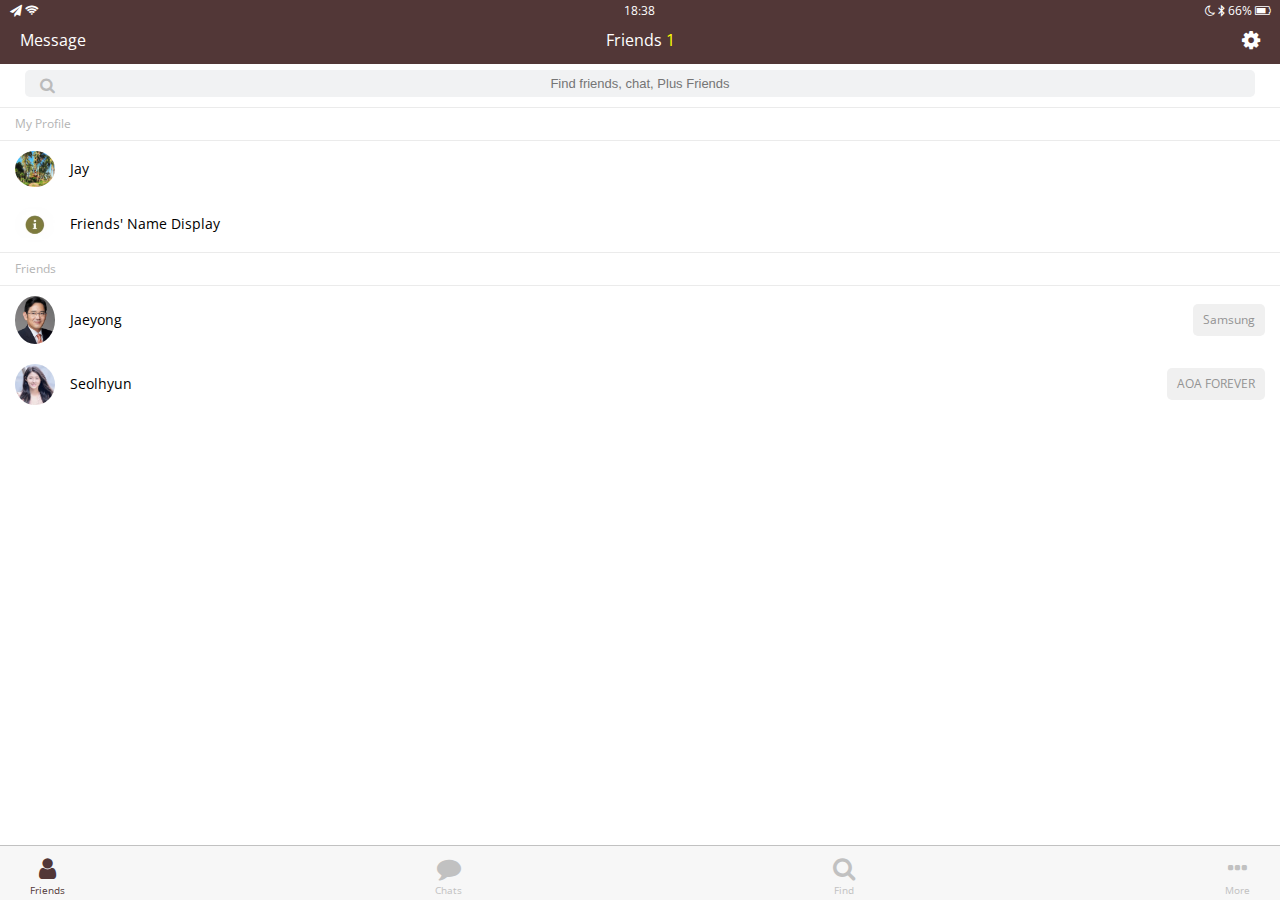
<file: index.html>
<!DOCTYPE html>
<html lang="en">
  <head>
    <meta charset="UTF-8" />
    <meta name="viewport" content="width=device-width, initial-scale=1.0" />
    <meta http-equiv="X-UA-Compatible" content="ie=edge" />
    <link
      rel="stylesheet"
      href="https://cdnjs.cloudflare.com/ajax/libs/font-awesome/4.7.0/css/font-awesome.css"
    />
    <title>Friends</title>
    <link rel="stylesheet" href="css/styles.css" />
  </head>
  <body>
    <header class="top-header">
      <div class="header__top">
        <div class="header__column">
          <i class="fa fa-paper-plane" aria-hidden="true"></i>
          <i class="fa fa-wifi" aria-hidden="true"></i>
        </div>
        <div class="header__column">
          <span class="header__time">18:38</span>
        </div>
        <div class="header__column">
          <i class="fa fa-moon-o" aria-hidden="true"></i>
          <i class="fa fa-bluetooth-b" aria-hidden="true"></i>
          <span class="header__bettery"
            >66% <i class="fa fa-battery-three-quarters" aria-hidden="true"></i
          ></span>
        </div>
      </div>
      <div class="header__bottom">
        <div class="header__column">
          <span class="header__text"> Message</span>
        </div>
        <div class="header__column">
          <span class="header__text">
            Friends <span class="header__number">1</span></span
          >
        </div>
        <div class="header__column"><i class="fa fa-cog fa-lg"></i></div>
      </div>
    </header>
    <main class="friends">
      <div class="search-bar">
        <i class="fa fa-search"></i>
        <input type="text" placeholder="Find friends, chat, Plus Friends" />
      </div>
      <section class="friends__section">
        <header class="friends__section-header">
          <h6 class="friends__section-title">My Profile</h6>
        </header>
        <div class="friends__section-rows">
          <div class="friends__section-row">
            <img src="images/myprofile.png" alt="" />
            <a href="profile.html" class="friends__section-name"> Jay </a>
          </div>
          <div class="friends__section-row">
            <img src="images/info.png" alt="" />
            <span class="friends__section-name">Friends' Name Display</span>
          </div>
        </div>
      </section>
      <section class="friends__friends-section">
        <header class="friends__section-header">
          <h6 class="friends__section-title">Friends</h6>
        </header>
        <div class="friends__section-rows">
          <div class="friends__section-row with-tagline">
            <div class="friends__section-column">
              <img src="images/jaeyong.png" alt="" />
              <span class="friends__section-name">Jaeyong </span>
            </div>
            <span class="friends__section-tagline">Samsung</span>
          </div>
          <div class="friends__section-row with-tagline ">
            <div class="friends__section-column">
              <img src="images/seolhyun.png" alt="" />
              <span class="friends__section-name">Seolhyun </span>
            </div>
            <span class="friends__section-tagline">AOA FOREVER</span>
          </div>
        </div>
      </section>
    </main>
    <nav class="tab-bar">
      <a href="index.html" class="tab-bar__tab tab-bar__tab--selected">
        <i class="fa fa-user"></i><span class="tab-bar__title">Friends</span>
      </a>
      <a href="chats.html" class="tab-bar__tab">
        <i class="fa fa-comment"></i><span class="tab-bar__title">Chats</span>
      </a>
      <a href="find.html" class="tab-bar__tab">
        <i class="fa fa-search"></i><span class="tab-bar__title">Find</span>
      </a>
      <a href="more.html" class="tab-bar__tab">
        <i class="fa fa-ellipsis-h"></i><span class="tab-bar__title">More</span>
      </a>
    </nav>
    <div class="bigscreentext">Please make your screen smaller</div>
  </body>
</html>
</file>
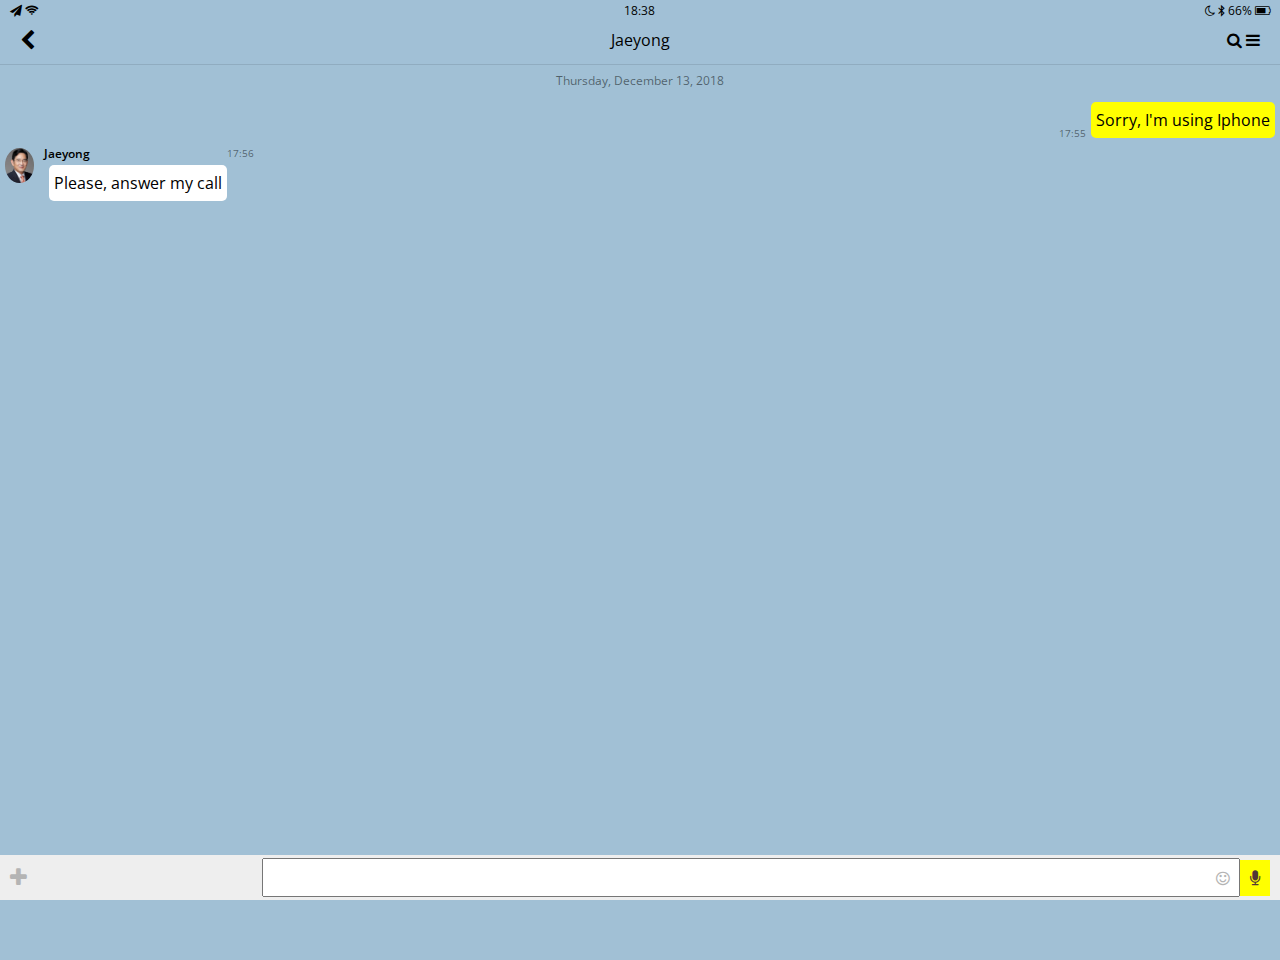
<file: chat.html>
<!DOCTYPE html>
<html lang="en">
  <head>
    <meta charset="UTF-8" />
    <meta name="viewport" content="width=device-width, initial-scale=1.0" />
    <meta http-equiv="X-UA-Compatible" content="ie=edge" />
    <link
      rel="stylesheet"
      href="https://cdnjs.cloudflare.com/ajax/libs/font-awesome/4.7.0/css/font-awesome.css"
    />
    <title>Chat</title>
    <link rel="stylesheet" href="css/styles.css" />
  </head>
  <body class="body-chat">
    <header class="top-header chat-header">
      <div class="header__top">
        <div class="header__column">
          <i class="fa fa-paper-plane" aria-hidden="true"></i>
          <i class="fa fa-wifi" aria-hidden="true"></i>
        </div>
        <div class="header__column">
          <span class="header__time">18:38</span>
        </div>
        <div class="header__column">
          <i class="fa fa-moon-o" aria-hidden="true"></i>
          <i class="fa fa-bluetooth-b" aria-hidden="true"></i>
          <span class="header__bettery"
            >66% <i class="fa fa-battery-three-quarters" aria-hidden="true"></i
          ></span>
        </div>
      </div>

      <div class="header__bottom">
        <div class="header__column">
          <a href="chats.html"> <i class="fa fa-chevron-left fa-lg"></i> </a>
        </div>
        <div class="header__column">
          <span class="header__text">Jaeyong</span>
        </div>
        <div class="header__column">
          <i class="fa fa-search"></i> <i class="fa fa-bars"></i>
        </div>
      </div>
    </header>
    <main class="chat">
      <div class="date-divider">
        <span class="date-divider__text"> Thursday, December 13, 2018 </span>
      </div>
      <div class="chat__message chat__message--from-me">
        <span class="chat__message-time"> 17:55 </span>
        <span class="chat__message-body"> Sorry, I'm using Iphone </span>
      </div>
      <div class="chat__message chat__message--to-me">
        <img src="images/jaeyong.png" alt="" class="chat__message-avatar" />
        <div class="chat__message-center">
          <h3 class="chat__message-user-name">Jaeyong</h3>
          <span class="chat__message-body"> Please, answer my call </span>
        </div>
        <span class="chat__message-time"> 17:56 </span>
      </div>
    </main>
    <div class="type-message">
      <i class="fa fa-plus fa-lg"></i>
      <div class="type-message__input">
        <input type="text" /> <i class="fa fa-smile-o"></i>
        <span class="record-message"> <i class="fa fa-microphone"></i> </span>
      </div>
    </div>
    <div class="bigscreentext">Please make your screen smaller</div>
  </body>
</html>
</file>
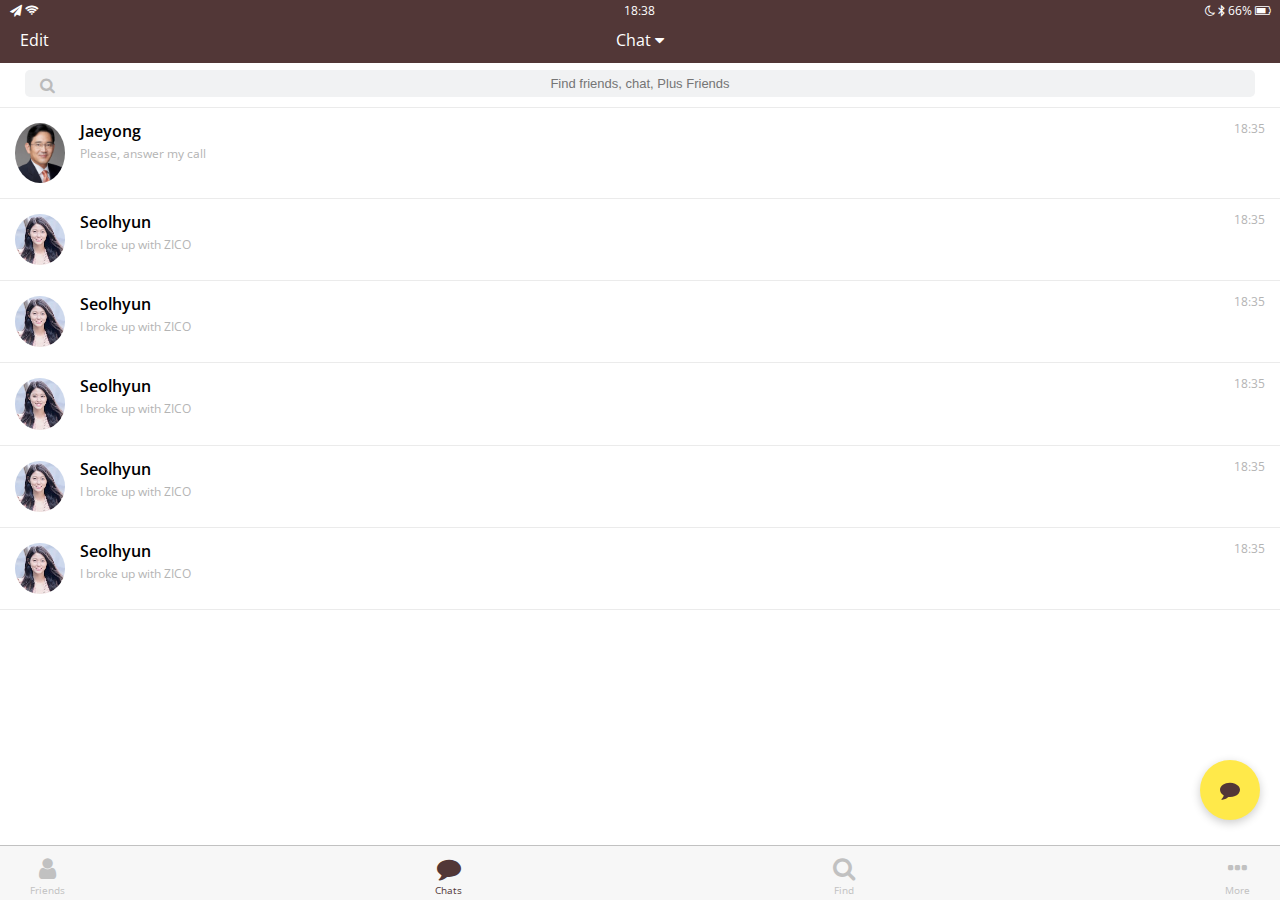
<file: chats.html>
<!DOCTYPE html>
<html lang="en">
  <head>
    <meta charset="UTF-8" />
    <meta name="viewport" content="width=device-width, initial-scale=1.0" />
    <meta http-equiv="X-UA-Compatible" content="ie=edge" />
    <link
      rel="stylesheet"
      href="https://cdnjs.cloudflare.com/ajax/libs/font-awesome/4.7.0/css/font-awesome.css"
    />
    <title>Chats</title>
    <link rel="stylesheet" href="css/styles.css" />
  </head>
  <body>
    <header class="top-header">
      <div class="header__top">
        <div class="header__column">
          <i class="fa fa-paper-plane" aria-hidden="true"></i>
          <i class="fa fa-wifi" aria-hidden="true"></i>
        </div>
        <div class="header__column">
          <span class="header__time">18:38</span>
        </div>
        <div class="header__column">
          <i class="fa fa-moon-o" aria-hidden="true"></i>
          <i class="fa fa-bluetooth-b" aria-hidden="true"></i>
          <span class="header__bettery"
            >66% <i class="fa fa-battery-three-quarters" aria-hidden="true"></i
          ></span>
        </div>
      </div>
      <div class="header__bottom">
        <div class="header__column">
          <span class="header__text"> Edit</span>
        </div>
        <div class="header__column">
          <span class="header__text">
            Chat <i class="fa fa-caret-down"></i
          ></span>
        </div>
        <div class="header__column"></div>
      </div>

      <!--
        div class="header__bottom">
          <div class="header__column">
            <span class="header__text"> Edit</span>
          </div>
          <div class="header__column">
            <span class="header__text">
              Chats <i class="fa fa-caret-down"></i>
            </span>
          </div>
        </div>
      -->
    </header>
    <main class="chats">
      <div class="search-bar">
        <i class="fa fa-search"></i>
        <input type="text" placeholder="Find friends, chat, Plus Friends" />
      </div>
      <ul class="chats__list">
        <li class="chats__chat">
          <a href="chat.html">
            <div class="chat__content">
              <img src="images/jaeyong.png" alt="" />
              <div class="chat__preview">
                <h3 class="chat__user">Jaeyong</h3>
                <span class="chat__last-message">Please, answer my call</span>
              </div>
            </div>
            <span class="chat__date-time"> 18:35 </span>
          </a>
        </li>
        <li class="chats__chat">
          <a href="chat.html">
            <div class="chat__content">
              <img src="images/seolhyun.png" alt="" />
              <div class="chat__preview">
                <h3 class="chat__user">Seolhyun</h3>
                <span class="chat__last-message">I broke up with ZICO</span>
              </div>
            </div>
            <span class="chat__date-time"> 18:35 </span>
          </a>
        </li>
        <li class="chats__chat">
          <a href="chat.html">
            <div class="chat__content">
              <img src="images/seolhyun.png" alt="" />
              <div class="chat__preview">
                <h3 class="chat__user">Seolhyun</h3>
                <span class="chat__last-message">I broke up with ZICO</span>
              </div>
            </div>
            <span class="chat__date-time"> 18:35 </span>
          </a>
        </li>
        <li class="chats__chat">
          <a href="chat.html">
            <div class="chat__content">
              <img src="images/seolhyun.png" alt="" />
              <div class="chat__preview">
                <h3 class="chat__user">Seolhyun</h3>
                <span class="chat__last-message">I broke up with ZICO</span>
              </div>
            </div>
            <span class="chat__date-time"> 18:35 </span>
          </a>
        </li>
        <li class="chats__chat">
          <a href="chat.html">
            <div class="chat__content">
              <img src="images/seolhyun.png" alt="" />
              <div class="chat__preview">
                <h3 class="chat__user">Seolhyun</h3>
                <span class="chat__last-message">I broke up with ZICO</span>
              </div>
            </div>
            <span class="chat__date-time"> 18:35 </span>
          </a>
        </li>
        <li class="chats__chat">
          <a href="chat.html">
            <div class="chat__content">
              <img src="images/seolhyun.png" alt="" />
              <div class="chat__preview">
                <h3 class="chat__user">Seolhyun</h3>
                <span class="chat__last-message">I broke up with ZICO</span>
              </div>
            </div>
            <span class="chat__date-time"> 18:35 </span>
          </a>
        </li>
      </ul>
      <div class="chat-btn"><i class="fa fa-comment"></i></div>
    </main>
    <nav class="tab-bar">
      <a href="index.html" class="tab-bar__tab">
        <i class="fa fa-user"></i><span class="tab-bar__title">Friends</span>
      </a>
      <a href="chats.html" class="tab-bar__tab tab-bar__tab--selected">
        <i class="fa fa-comment"></i><span class="tab-bar__title">Chats</span>
      </a>
      <a href="find.html" class="tab-bar__tab">
        <i class="fa fa-search"></i><span class="tab-bar__title">Find</span>
      </a>
      <a href="more.html" class="tab-bar__tab">
        <i class="fa fa-ellipsis-h"></i><span class="tab-bar__title">More</span>
      </a>
    </nav>
    <div class="bigscreentext">Please make your screen smaller</div>
  </body>
</html>
</file>
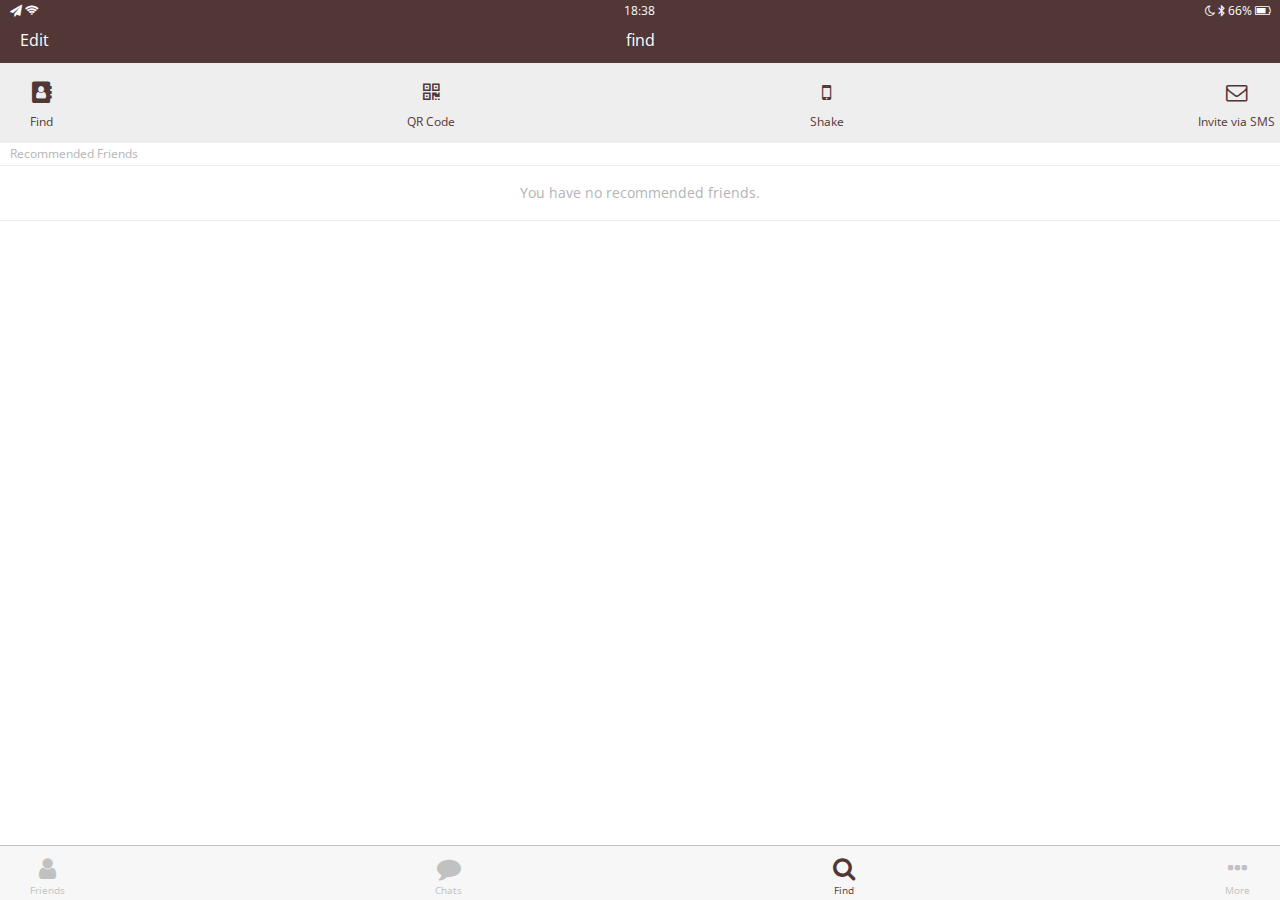
<file: find.html>
<!DOCTYPE html>
<html lang="en">
  <head>
    <meta charset="UTF-8" />
    <meta name="viewport" content="width=device-width, initial-scale=1.0" />
    <meta http-equiv="X-UA-Compatible" content="ie=edge" />
    <link
      rel="stylesheet"
      href="https://cdnjs.cloudflare.com/ajax/libs/font-awesome/4.7.0/css/font-awesome.css"
    />
    <title>fine</title>
    <link rel="stylesheet" href="css/styles.css" />
  </head>
  <body>
    <header class="top-header">
      <div class="header__top">
        <div class="header__column">
          <i class="fa fa-paper-plane" aria-hidden="true"></i>
          <i class="fa fa-wifi" aria-hidden="true"></i>
        </div>
        <div class="header__column">
          <span class="header__time">18:38</span>
        </div>
        <div class="header__column">
          <i class="fa fa-moon-o" aria-hidden="true"></i>
          <i class="fa fa-bluetooth-b" aria-hidden="true"></i>
          <span class="header__bettery"
            >66% <i class="fa fa-battery-three-quarters" aria-hidden="true"></i
          ></span>
        </div>
      </div>
      <div class="header__bottom">
        <div class="header__column">
          <span class="header__text"> Edit</span>
        </div>
        <div class="header__column">
          <span class="header__text">find </span>
        </div>
        <div class="header__column"></div>
      </div>
    </header>
    <main class="find">
      <section class="find__options">
        <div class="find__option">
          <i class="fa fa-address-book fa-lg"></i>
          <span class="find__option-title">Find</span>
        </div>
        <div class="find__option">
          <i class="fa fa-qrcode fa-lg"></i>
          <span class="find__option-title">QR Code</span>
        </div>
        <div class="find__option">
          <i class="fa fa-mobile fa-lg"></i>
          <span class="find__option-title">Shake</span>
        </div>
        <div class="find__option">
          <i class="fa fa-envelope-o fa-lg"></i>
          <span class="find__option-title">Invite via SMS</span>
        </div>
      </section>
      <section class="find__recommended">
        <header><h6 class="recommended__title">Recommended Friends</h6></header>
        <div class="recommended__none">
          <span class="recommended__text"
            >You have no recommended friends.</span
          >
        </div>
      </section>
    </main>
    <nav class="tab-bar">
      <a href="index.html" class="tab-bar__tab">
        <i class="fa fa-user"></i><span class="tab-bar__title">Friends</span>
      </a>
      <a href="chats.html" class="tab-bar__tab">
        <i class="fa fa-comment"></i><span class="tab-bar__title">Chats</span>
      </a>
      <a href="find.html" class="tab-bar__tab tab-bar__tab--selected">
        <i class="fa fa-search"></i><span class="tab-bar__title">Find</span>
      </a>
      <a href="more.html" class="tab-bar__tab">
        <i class="fa fa-ellipsis-h"></i><span class="tab-bar__title">More</span>
      </a>
    </nav>
    <div class="bigscreentext">Please make your screen smaller</div>
  </body>
</html>
</file>
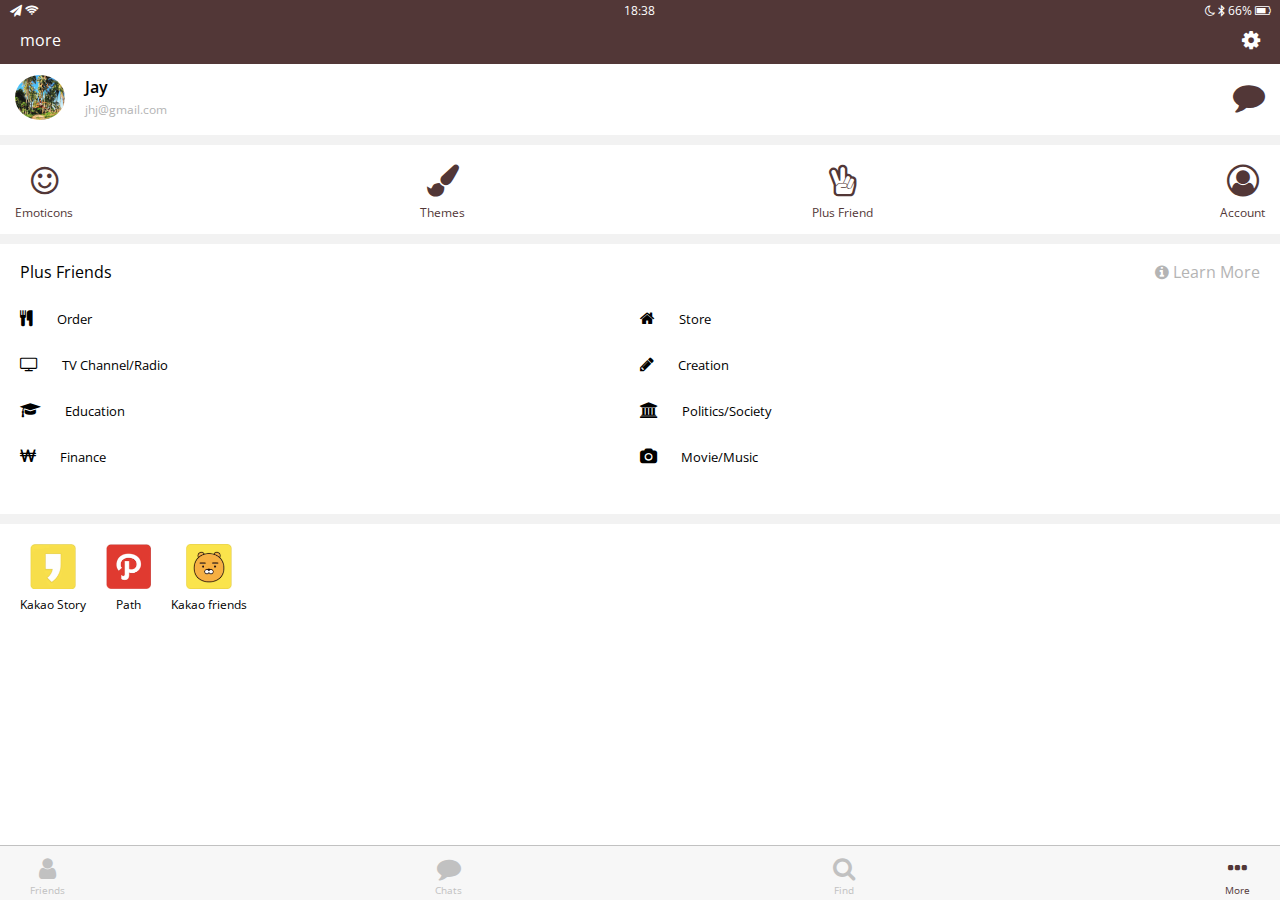
<file: more.html>
<!DOCTYPE html>
<html lang="en">
  <head>
    <meta charset="UTF-8" />
    <meta name="viewport" content="width=device-width, initial-scale=1.0" />
    <meta http-equiv="X-UA-Compatible" content="ie=edge" />
    <link
      rel="stylesheet"
      href="https://cdnjs.cloudflare.com/ajax/libs/font-awesome/4.7.0/css/font-awesome.css"
    />
    <title>More</title>
    <link rel="stylesheet" href="css/styles.css" />
  </head>
  <body>
    <header class="top-header">
      <div class="header__top">
        <div class="header__column">
          <i class="fa fa-paper-plane" aria-hidden="true"></i>
          <i class="fa fa-wifi" aria-hidden="true"></i>
        </div>
        <div class="header__column">
          <span class="header__time">18:38</span>
        </div>
        <div class="header__column">
          <i class="fa fa-moon-o" aria-hidden="true"></i>
          <i class="fa fa-bluetooth-b" aria-hidden="true"></i>
          <span class="header__bettery"
            >66% <i class="fa fa-battery-three-quarters" aria-hidden="true"></i
          ></span>
        </div>
      </div>
      <div class="header__bottom">
        <div class="header__column">
          <span class="header__text">more </span>
        </div>
        <div class="header__column"></div>
        <div class="header__column"><i class="fa fa-cog fa-lg"></i></div>
      </div>
    </header>
    <main class="more">
      <header class="more__header">
        <div class="more-header__column">
          <img src="images/myprofile.png" alt="" />
          <div class="more-header__info">
            <h3 class="more-header__title">Jay</h3>
            <span class="more-header__subtitle"> jhj@gmail.com </span>
          </div>
        </div>
        <i class="fa fa-comment fa-2x"></i>
      </header>
      <section class="more__options">
        <div class="more__option">
          <i class="fa fa-smile-o fa-2x"></i>
          <span class="more__option-title">Emoticons</span>
        </div>
        <div class="more__option">
          <i class="fa fa-paint-brush fa-2x"></i>
          <span class="more__option-title">Themes</span>
        </div>
        <div class="more__option">
          <i class="fa fa-hand-peace-o fa-2x"></i>
          <span class="more__option-title">Plus Friend</span>
        </div>
        <div class="more__option">
          <i class="fa fa-user-circle-o fa-2x"></i>
          <span class="more__option-title">Account</span>
        </div>
      </section>
      <section class="more__plus-friends">
        <header class="plus-friends__header">
          <h2 class="plus-friends__title">Plus Friends</h2>
          <span class="plus-friedns__learn-more">
            <i class="fa fa-info-circle"></i> Learn More
          </span>
        </header>
        <div class="plus-friends__items">
          <div class="plus-friends__item">
            <i class="fa fa-cutlery"></i>
            <span class="plus-friends__item-title">Order</span>
          </div>
          <div class="plus-friends__item">
            <i class="fa fa-home"></i>
            <span class="plus-friends__item-title">Store</span>
          </div>
          <div class="plus-friends__item">
            <i class="fa fa-television"></i>
            <span class="plus-friends__item-title">TV Channel/Radio</span>
          </div>
          <div class="plus-friends__item">
            <i class="fa fa-pencil"></i>
            <span class="plus-friends__item-title">Creation</span>
          </div>
          <div class="plus-friends__item">
            <i class="fa fa-graduation-cap"></i>
            <span class="plus-friends__item-title">Education</span>
          </div>
          <div class="plus-friends__item">
            <i class="fa fa-university"></i>
            <span class="plus-friends__item-title">Politics/Society</span>
          </div>
          <div class="plus-friends__item">
            <i class="fa fa-krw"></i>
            <span class="plus-friends__item-title">Finance</span>
          </div>
          <div class="plus-friends__item">
            <i class="fa fa-camera"></i>
            <span class="plus-friends__item-title">Movie/Music</span>
          </div>
        </div>
      </section>
      <section class="more__links">
        <div class="more__option">
          <img src="images/kakaostory.png" alt="" class="more__options-image" />
          <span class="more__options-title">Kakao Story</span>
        </div>
        <div class="more__option">
          <img src="images/path.png" alt="" class="more__options-image" />
          <span class="more__options-title">Path</span>
        </div>
        <div class="more__option">
          <img
            src="images/kakaofriends.png"
            alt=""
            class="more__options-image"
          />
          <span class="more__options-title">Kakao friends</span>
        </div>
      </section>
    </main>
    <nav class="tab-bar">
      <a href="index.html" class="tab-bar__tab">
        <i class="fa fa-user"></i><span class="tab-bar__title">Friends</span>
      </a>
      <a href="chats.html" class="tab-bar__tab">
        <i class="fa fa-comment"></i><span class="tab-bar__title">Chats</span>
      </a>
      <a href="find.html" class="tab-bar__tab">
        <i class="fa fa-search"></i><span class="tab-bar__title">Find</span>
      </a>
      <a href="more.html" class="tab-bar__tab tab-bar__tab--selected">
        <i class="fa fa-ellipsis-h"></i><span class="tab-bar__title">More</span>
      </a>
    </nav>
  </body>
</html>
</file>
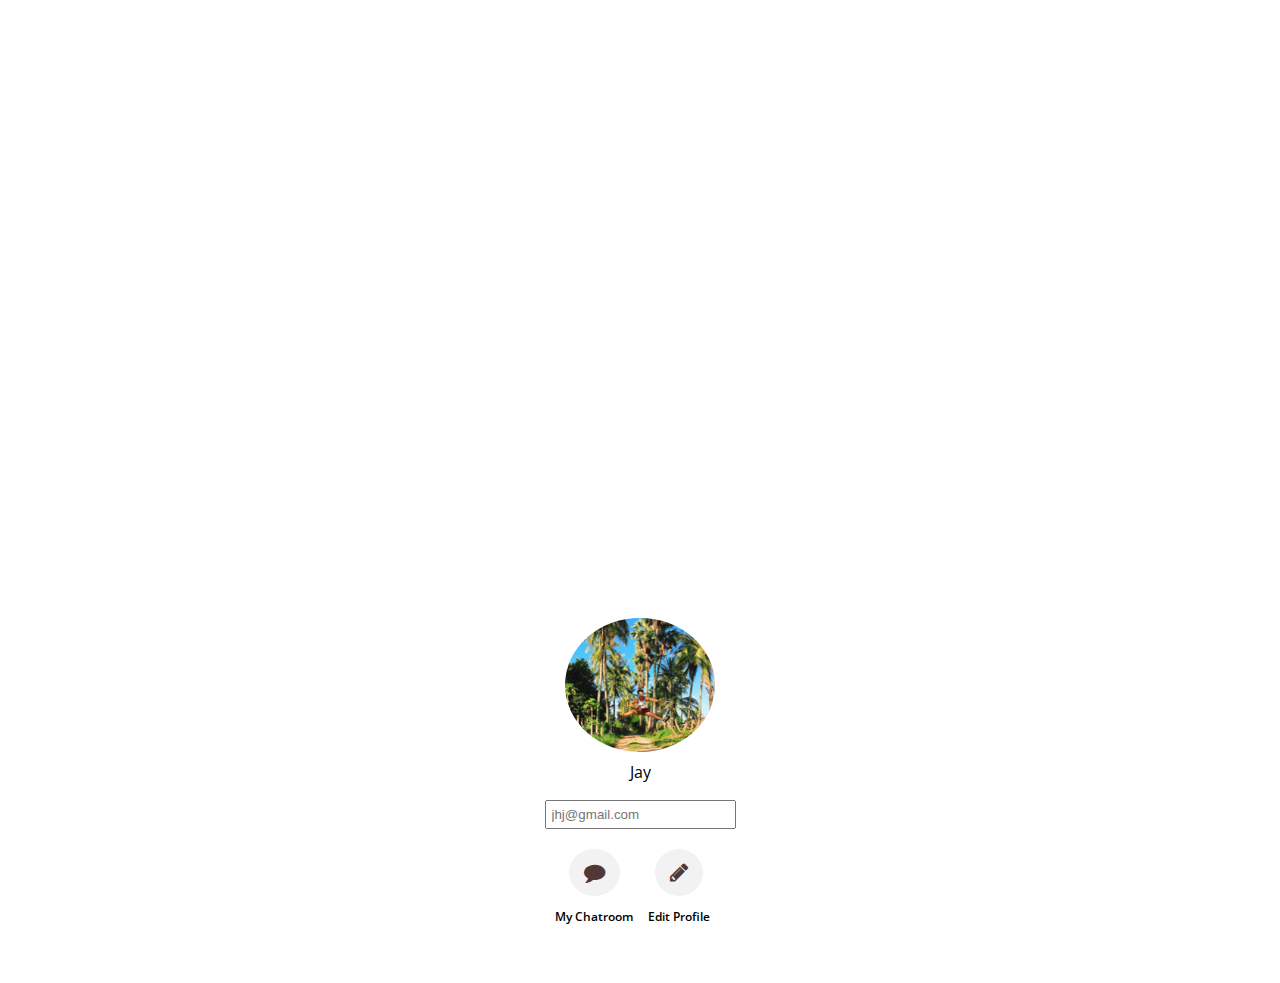
<file: profile.html>
<!DOCTYPE html>
<html lang="en">
  <head>
    <meta charset="UTF-8" />
    <meta name="viewport" content="width=device-width, initial-scale=1.0" />
    <meta http-equiv="X-UA-Compatible" content="ie=edge" />
    <link
      rel="stylesheet"
      href="https://cdnjs.cloudflare.com/ajax/libs/font-awesome/4.7.0/css/font-awesome.css"
    />
    <title>Profile</title>
    <link rel="stylesheet" href="css/styles.css" />
  </head>
  <body>
    <header class="top-header top-header--transparent">
      <div class="header__top">
        <div class="header__column">
          <i class="fa fa-paper-plane" aria-hidden="true"></i>
          <i class="fa fa-wifi" aria-hidden="true"></i>
        </div>
        <div class="header__column">
          <span class="header__times ">18:38</span>
        </div>
        <div class="header__column">
          <i class="fa fa-moon-o" aria-hidden="true"></i>
          <i class="fa fa-bluetooth-b" aria-hidden="true"></i>
          <span class="header__bettery"
            >66% <i class="fa fa-battery-three-quarters" aria-hidden="true"></i
          ></span>
        </div>
      </div>
      <div class="header__bottom">
        <div class="header__column">
          <a href="index.html"><i class="fa fa-times fa-lg"></i></a>
        </div>
        <div class="header__column"></div>
        <div class="header__column"><i class="fa fa-user fa-lg"></i></div>
      </div>
    </header>
    <main class="profile">
      <header class="profile__header">
        <div class="profile__header-container">
          <img src="images/myprofile.png" alt="" />
          <h3 class="profile__header-title">Jay</h3>
        </div>
      </header>
      <div class="profile__container">
        <input type="text" placeholder="jhj@gmail.com" />
        <div class="profile__actions">
          <div class="profile__action">
            <span class="profile__action-circle">
              <i class="fa fa-comment fa-lg"></i
            ></span>
            <span class="profile__action-title">My Chatroom</span>
          </div>
          <div class="profile__action">
            <span class="profile__action-circle">
              <i class="fa fa-pencil fa-lg"></i
            ></span>
            <span class="profile__action-title">Edit Profile</span>
          </div>
        </div>
      </div>
    </main>
    <div class="bigscreentext">Please make your screen smaller</div>
  </body>
</html>
</file>
<file: css/styles.css>
@import "reset.css";
@import "header.css";
@import url("https://fonts.googleapis.com/css?family=Open+Sans:400,600");
@import "globals.css";
@import "nevigation.css";
@import "search-bar.css";
@import "friends.css";
@import "chats.css";
@import "find.css";
@import "more.css";
@import "profile.css";
@import "chat.css";
@import "bigscreen.css";
@import "mobile.css";
</file>
